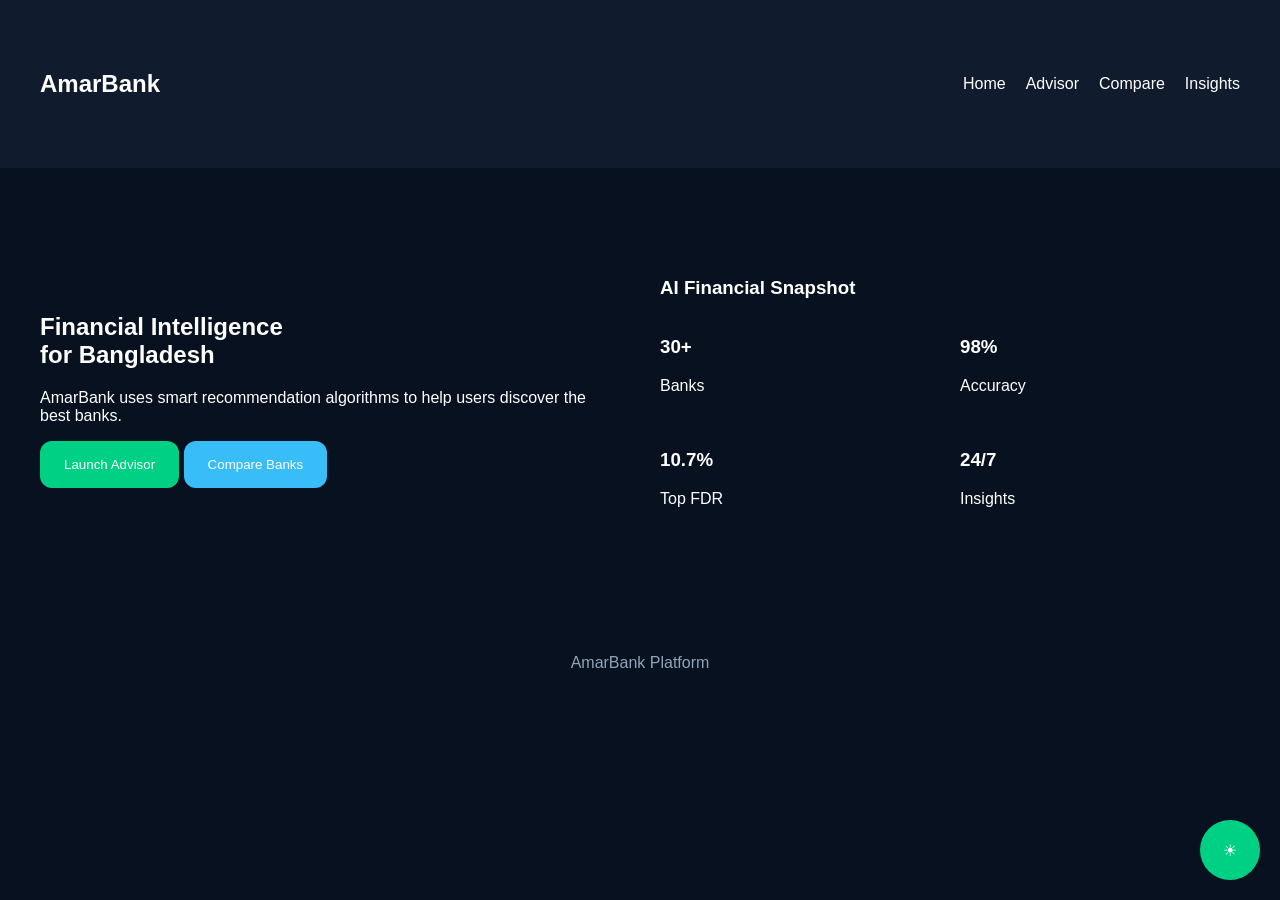
<file: index.html>
<!DOCTYPE html>
<html lang="en">
<head>
  <meta charset="UTF-8">
  <meta name="viewport" content="width=device-width, initial-scale=1.0">
  <title>AmarBank</title>
  <link rel="stylesheet" href="style.css">
</head>
<body>

<header class="header">
  <div class="container nav">
    <div class="logo">
      <div class="logo-dot"></div>
      <h2>AmarBank</h2>
    </div>

    <nav>
      <a href="index.html" class="active">Home</a>
      <a href="advisor.html">Advisor</a>
      <a href="compare.html">Compare</a>
      <a href="insights.html">Insights</a>
    </nav>
  </div>
</header>

<div class="toggle" onclick="toggleMode()">☀</div>

<main class="container">
<section class="hero">

<div class="hero-text">
<h2>
Financial Intelligence <br>
<span class="gradient">for Bangladesh</span>
</h2>

<p>
AmarBank uses smart recommendation algorithms to help users discover the best banks.
</p>

<div class="hero-buttons">
<a href="advisor.html"><button class="btn btn-primary">Launch Advisor</button></a>
<a href="compare.html"><button class="btn btn-secondary">Compare Banks</button></a>
</div>
</div>

<div class="hero-card">
<h3>AI Financial Snapshot</h3>

<div class="metric-grid">
<div class="metric">
<h3>30+</h3>
<p>Banks</p>
</div>

<div class="metric">
<h3>98%</h3>
<p>Accuracy</p>
</div>

<div class="metric">
<h3>10.7%</h3>
<p>Top FDR</p>
</div>

<div class="metric">
<h3>24/7</h3>
<p>Insights</p>
</div>
</div>
</div>

</section>
</main>

<footer class="footer">
AmarBank Platform
</footer>

<script>
function toggleMode(){
document.body.classList.toggle('light');
}
</script>

</body>
</html>
</file>
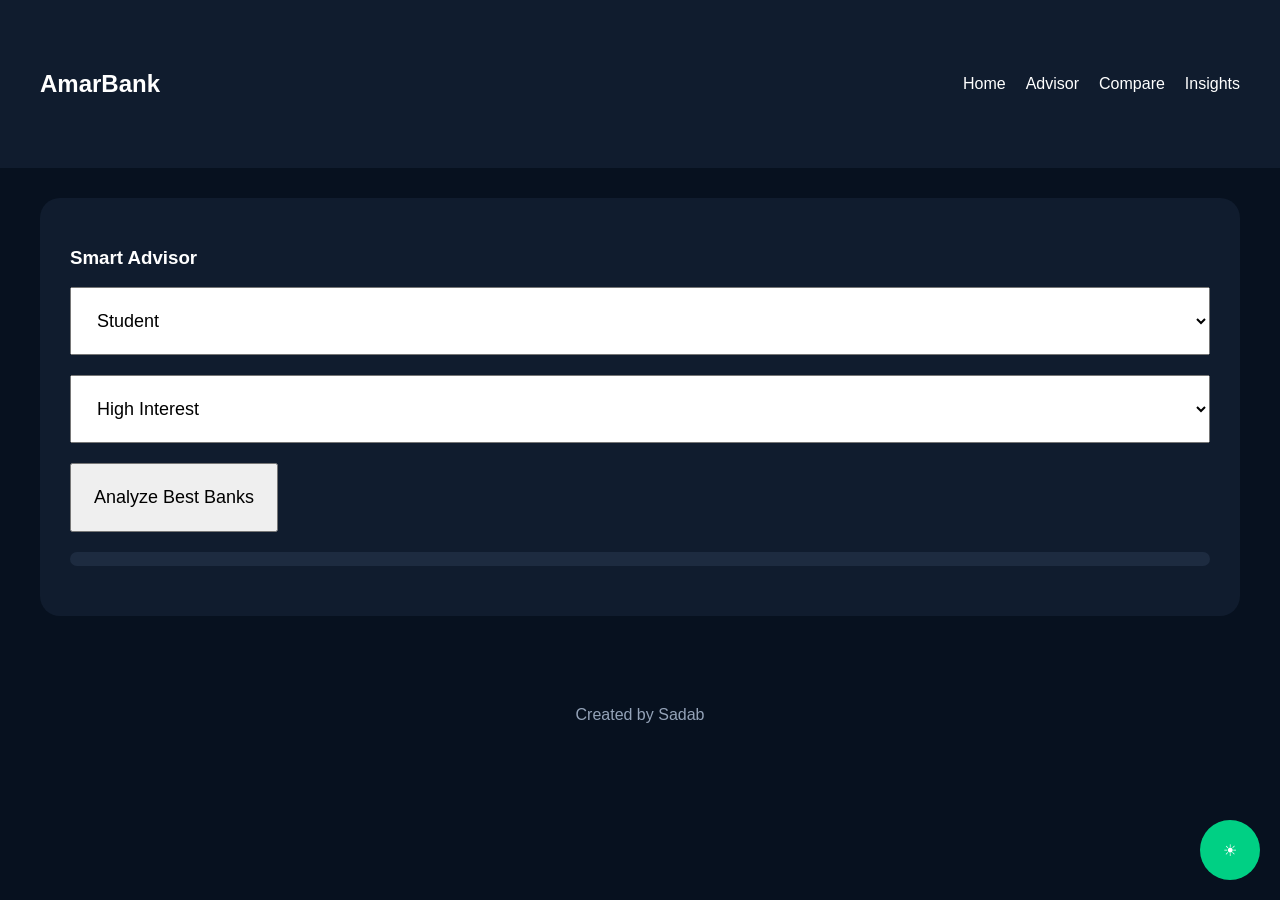
<file: advisor.html>
<!DOCTYPE html>
<html lang="en">
<head>
<meta charset="UTF-8">
<meta name="viewport" content="width=device-width, initial-scale=1.0">
<title>Advisor</title>
<link rel="stylesheet" href="style.css">
</head>
<body>

<header class="header">
<div class="container nav">
<div class="logo">
<div class="logo-dot"></div>
<h2>AmarBank</h2>
</div>

<nav>
<a href="index.html">Home</a>
<a href="advisor.html" class="active">Advisor</a>
<a href="compare.html">Compare</a>
<a href="insights.html">Insights</a>
</nav>
</div>
</header>

<div class="toggle" onclick="toggleMode()">☀</div>

<main class="container">

<div class="card advisor-panel">
<h3>Smart Advisor</h3>

<select id="role" class="big-select">
<option value="student">Student</option>
<option value="pro">Professional</option>
<option value="nrb">NRB</option>
</select>

<select id="priority" class="big-select">
<option value="interest">High Interest</option>
<option value="tech">Technology</option>
<option value="cards">Cards</option>
</select>

<button class="analyze-btn" onclick="run()">Analyze Best Banks</button>

<div class="progress">
<div id="bar" class="progress-bar"></div>
</div>

</div>

<div id="results"></div>

</main>

<footer class="footer">Created by Sadab</footer>

<script>
function toggleMode(){
document.body.classList.toggle('light');
}
</script>

<script type="module" src="advisor.js"></script>

</body>
</html>
</file>
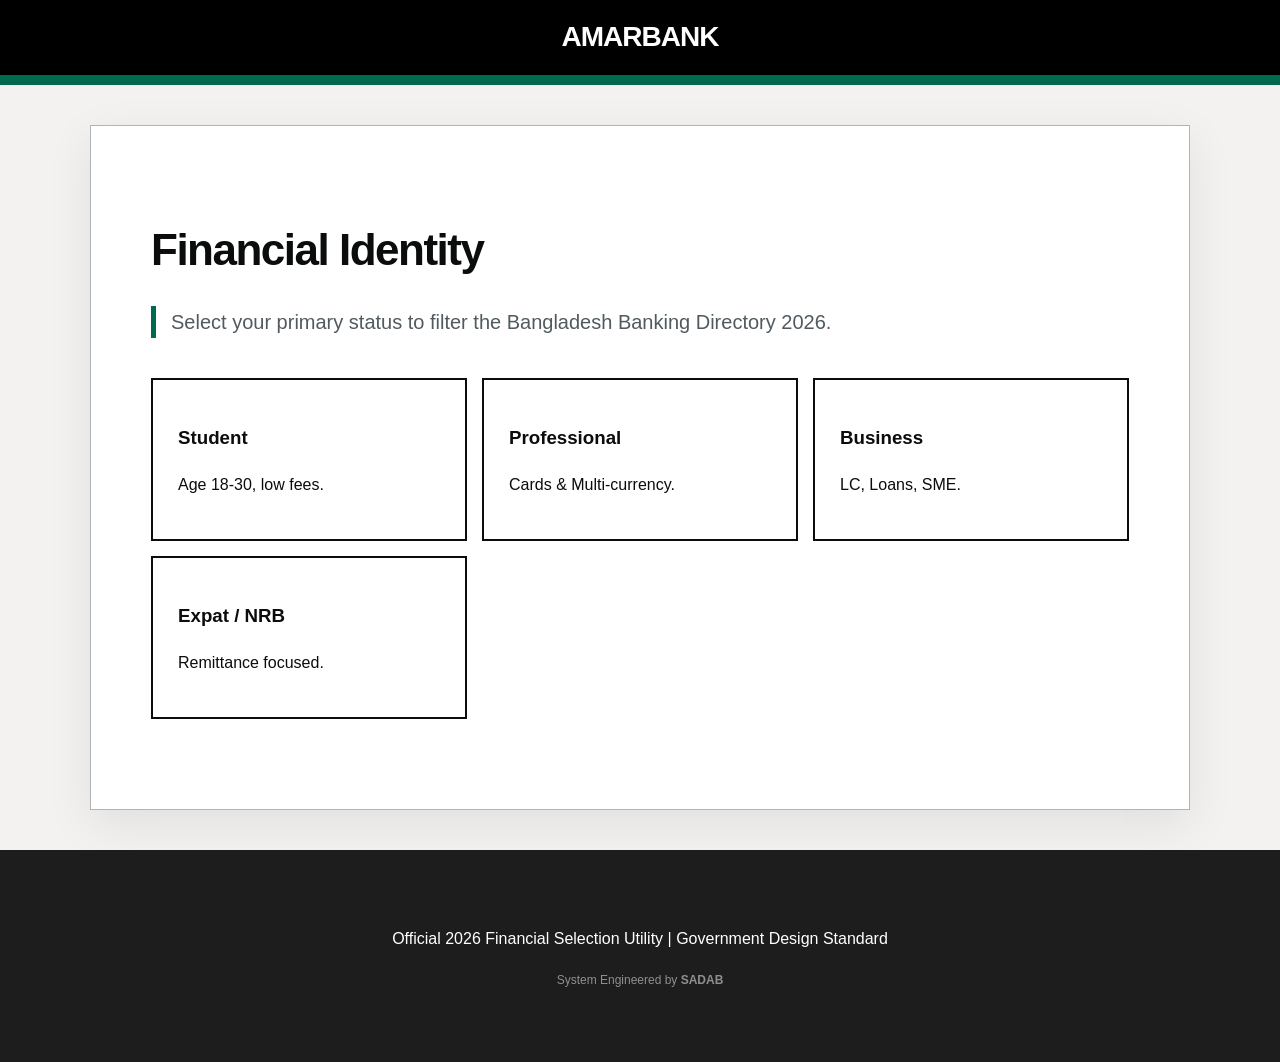
<file: Amarbank.html>
<!DOCTYPE html>
<html lang="en">
<head>
    <meta charset="UTF-8">
    <meta name="viewport" content="width=device-width, initial-scale=1.0">
    <title>AmarBank | The Definitive Bangladesh Financial Portal</title>
    <style>
        :root {
            --emerald: #006a4e;
            --deep-emerald: #00523d;
            --gov-black: #0b0c0c;
            --gov-grey: #f3f2f1;
            --gov-border: #b1b4b6;
            --gold: #ffdd00;
            --white: #ffffff;
        }

        body {
            font-family: "GDS Transport", Arial, sans-serif;
            background-color: var(--gov-grey);
            color: var(--gov-black);
            margin: 0;
            line-height: 1.6;
        }

        header {
            background: #000;
            padding: 15px 5%;
            border-bottom: 10px solid var(--emerald);
            display: flex;
            align-items: center;
            justify-content: space-between;
        }

        .gov-width { max-width: 1100px; margin: 0 auto; padding: 0 20px; }
        .logo { color: #fff; font-size: 28px; font-weight: 800; letter-spacing: -1px; }

        .main-container {
            background: var(--white);
            margin: 40px auto;
            padding: 60px;
            border: 1px solid var(--gov-border);
            box-shadow: 0 15px 45px rgba(0,0,0,0.08);
        }

        h1 { font-size: 44px; margin-bottom: 10px; letter-spacing: -1.5px; }
        .tagline { font-size: 20px; color: #505a5f; margin-bottom: 40px; border-left: 5px solid var(--emerald); padding-left: 15px; }

        /* Grid System */
        .selection-grid {
            display: grid;
            grid-template-columns: repeat(auto-fit, minmax(240px, 1fr));
            gap: 15px;
            margin-bottom: 30px;
        }

        .tile {
            border: 2px solid var(--gov-black);
            padding: 25px;
            cursor: pointer;
            transition: 0.2s ease-in-out;
            background: #fff;
        }

        .tile:hover {
            outline: 4px solid var(--gold);
            background: var(--gov-grey);
            transform: translateY(-3px);
        }

        .tile.selected { background: var(--emerald); color: #fff; border-color: var(--emerald); }

        /* Feature Badge System */
        .badge {
            display: inline-block;
            background: var(--gov-grey);
            padding: 4px 10px;
            font-size: 12px;
            font-weight: bold;
            margin: 3px;
            border: 1px solid var(--gov-border);
        }

        .cta-button {
            background: #00703c;
            color: #fff;
            padding: 18px 40px;
            font-size: 20px;
            font-weight: bold;
            border: none;
            border-bottom: 4px solid #002d18;
            cursor: pointer;
        }

        .result-card {
            border: 1px solid var(--gov-border);
            border-top: 8px solid var(--emerald);
            padding: 35px;
            margin-bottom: 25px;
            background: #fdfdfd;
        }

        .utility-table {
            width: 100%;
            border-collapse: collapse;
            margin: 20px 0;
            font-size: 14px;
        }

        .utility-table td { padding: 10px; border-bottom: 1px solid #eee; }
        .utility-table font-weight-bold { color: var(--emerald); }

        footer { background: #1d1d1d; color: #fff; padding: 60px 0; text-align: center; }
    </style>
</head>
<body>

<header>
    <div class="gov-width"><span class="logo">AMARBANK</span></div>
</header>

<div class="gov-width">
    <div class="main-container">
        <div id="app">
            
            <!-- STEP 1 -->
            <div id="view-1" class="step">
                <h1>Financial Identity</h1>
                <p class="tagline">Select your primary status to filter the Bangladesh Banking Directory 2026.</p>
                <div class="selection-grid">
                    <div class="tile" onclick="save('tier', 'student', 1)"><h3>Student</h3><p>Age 18-30, low fees.</p></div>
                    <div class="tile" onclick="save('tier', 'salaried', 1)"><h3>Professional</h3><p>Cards & Multi-currency.</p></div>
                    <div class="tile" onclick="save('tier', 'business', 1)"><h3>Business</h3><p>LC, Loans, SME.</p></div>
                    <div class="tile" onclick="save('tier', 'nrb', 1)"><h3>Expat / NRB</h3><p>Remittance focused.</p></div>
                </div>
            </div>

            <!-- STEP 2 -->
            <div id="view-2" class="step" style="display:none;">
                <h1>Core Requirement</h1>
                <p class="tagline">What is the most important feature for you today?</p>
                <div class="selection-grid">
                    <div class="tile" onclick="save('need', 'digital', 2)"><h3>Digital Banking</h3><p>Best Mobile Apps.</p></div>
                    <div class="tile" onclick="save('need', 'islamic', 2)"><h3>Islamic</h3><p>Shariah-Compliant.</p></div>
                    <div class="tile" onclick="save('need', 'physical', 2)"><h3>Branches/ATM</h3><p>Physical Presence.</p></div>
                    <div class="tile" onclick="save('need', 'cards', 2)"><h3>Credit Cards</h3><p>Rewards & Lounge.</p></div>
                </div>
            </div>

            <!-- RESULTS -->
            <div id="results" class="step" style="display:none;">
                <h1>Professional Recommendations</h1>
                <div id="output"></div>
                <button class="cta-button" onclick="location.reload()" style="background:#0b0c0c">Restart Assessment</button>
            </div>

        </div>
    </div>
</div>

<footer>
    <p>Official 2026 Financial Selection Utility | Government Design Standard</p>
    <p style="opacity:0.5; font-size:12px; margin-top:20px;">System Engineered by <strong>SADAB</strong></p>
</footer>

<script>
    const user = { tier: '', need: '' };

    const bankVault = [
        { 
            name: "Standard Chartered BD", 
            tiers: ["salaried", "business"], 
            needs: ["digital", "cards"], 
            account: "Smart Account / Saadiq", 
            card: "Visa Signature / Platinum",
            benefits: ["Global Lounge Access", "Best International Support", "Priority Banking"],
            atms: "Premium ATM Lounges in Metro areas"
        },
        { 
            name: "Dutch-Bangla Bank (DBBL)", 
            tiers: ["student", "salaried", "nrb"], 
            needs: ["physical", "digital"], 
            account: "Savings / Student Account", 
            card: "Nexus Debit / VIP Credit",
            benefits: ["Largest ATM Grid", "NexusPay QR App", "Agent Banking everywhere"],
            atms: "5000+ ATMs nationwide"
        },
        { 
            name: "City Bank", 
            tiers: ["business", "salaried"], 
            needs: ["digital", "cards"], 
            account: "High Value Savings", 
            card: "American Express (Amex) Gold",
            benefits: ["B1G1 Dining", "CityTouch (Top Rated App)", "Priority Service"],
            atms: "Real-time Cash Deposit Machines"
        },
        { 
            name: "Islami Bank (IBBL)", 
            tiers: ["nrb", "business", "salaried"], 
            needs: ["islamic", "physical"], 
            account: "Mudaraba Savings", 
            card: "Khidmah Credit Card",
            benefits: ["100% Shariah Compliant", "CellFin Ecosystem", "Top for Remittance"],
            atms: "Extensive rural ATM coverage"
        },
        { 
            name: "BRAC Bank", 
            tiers: ["student", "business"], 
            needs: ["digital", "cards"], 
            account: "Agami (Student) / Future Star", 
            card: "TARA (Women) / Visa Platinum",
            benefits: ["Astha App Excellence", "SME Specialist", "No hidden charges"],
            atms: "NPSB & RTGS Integrated"
        },
        { 
            name: "Eastern Bank (EBL)", 
            tiers: ["salaried", "business"], 
            needs: ["cards", "digital"], 
            account: "EBL Power Savings", 
            card: "Aqua Prepaid / Visa Infinite",
            benefits: ["Skybanking App", "Best Travel Cards", "Zero Renewal Fee Perks"],
            atms: "Dual-currency enabled ATMs"
        },
        { 
            name: "Mutual Trust Bank (MTB)", 
            tiers: ["student", "salaried"], 
            needs: ["digital", "physical"], 
            account: "MTB Graduate Account", 
            card: "Mastercard World",
            benefits: ["Air-conditioned ATM Lounges", "MTB Neo App", "Insurance Coverage"],
            atms: "Smart Banking Booths"
        },
        { 
            name: "One Bank", 
            tiers: ["student", "nrb"], 
            needs: ["digital"], 
            account: "Youth Banking", 
            card: "OBL Visa Debit",
            benefits: ["Attractive Youth Interest", "Discount at Restaurants", "OBL Click App"],
            atms: "Easy Cash Out via bKash"
        }
    ];

    function save(key, val, step) {
        user[key] = val;
        document.querySelectorAll(`#view-${step} .tile`).forEach(t => t.classList.remove('selected'));
        event.currentTarget.classList.add('selected');
        setTimeout(() => {
            if(step === 1) show(2);
            else if(step === 2) finalize();
        }, 300);
    }

    function show(s) {
        document.querySelectorAll('.step').forEach(v => v.style.display = 'none');
        document.getElementById('view-' + s).style.display = 'block';
    }

    function finalize() {
        document.querySelectorAll('.step').forEach(v => v.style.display = 'none');
        document.getElementById('results').style.display = 'block';
        
        const matches = bankVault.filter(b => b.tiers.includes(user.tier) || b.needs.includes(user.need));
        const out = document.getElementById('output');

        out.innerHTML = matches.slice(0, 4).map(bank => `
            <div class="result-card">
                <div style="font-size:12px; font-weight:bold; color:var(--emerald);">RECOMMENDED FOR YOU</div>
                <h2 style="margin:5px 0 20px 0; font-size:32px;">${bank.name}</h2>
                
                <table class="utility-table">
                    <tr><td><strong>Primary Account:</strong></td><td>${bank.account}</td></tr>
                    <tr><td><strong>Top Card:</strong></td><td>${bank.card}</td></tr>
                    <tr><td><strong>ATM Network:</strong></td><td>${bank.atms}</td></tr>
                </table>

                <div style="margin:20px 0;">
                    ${bank.benefits.map(b => `<span class="badge">${b}</span>`).join('')}
                </div>
                
                <p style="font-size:14px; color:#666;">This selection offers high utility for <strong>${user.tier}</strong> profiles seeking <strong>${user.need}</strong> solutions in the 2026 market.</p>
                <button class="cta-button" style="font-size:14px; padding:10px 20px;" onclick="window.open('https://www.google.com/search?q=${bank.name}+Bangladesh+official+site')">Open Official Portal</button>
            </div>
        `).join('');
    }
</script>

</body>
</html>
</file>
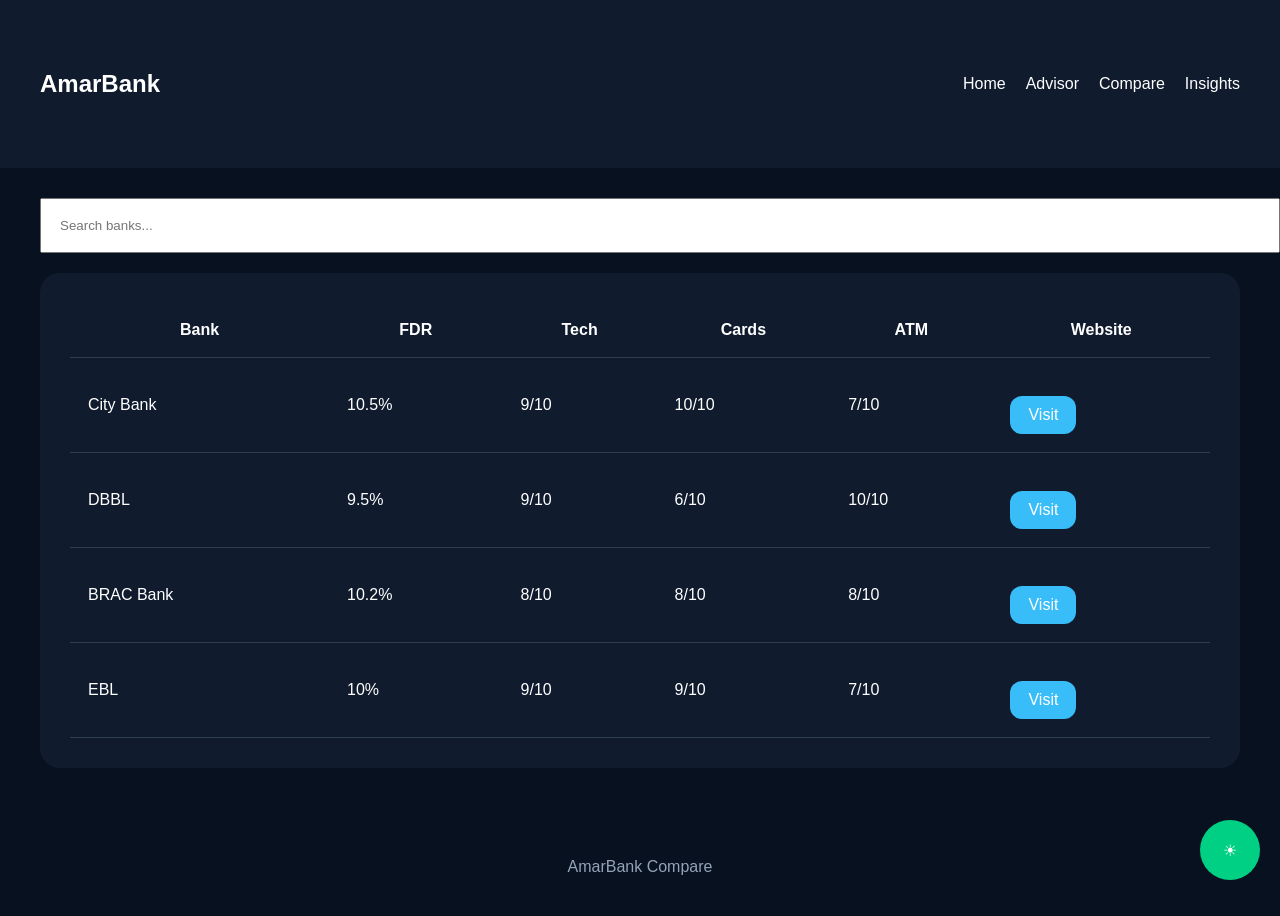
<file: compare.html>
<!DOCTYPE html>
<html lang="en">
<head>
<meta charset="UTF-8">
<meta name="viewport" content="width=device-width, initial-scale=1.0">
<title>Compare</title>
<link rel="stylesheet" href="style.css">
</head>
<body>

<header class="header">
<div class="container nav">
<div class="logo">
<div class="logo-dot"></div>
<h2>AmarBank</h2>
</div>

<nav>
<a href="index.html">Home</a>
<a href="advisor.html">Advisor</a>
<a href="compare.html" class="active">Compare</a>
<a href="insights.html">Insights</a>
</nav>
</div>
</header>

<div class="toggle" onclick="toggleMode()">☀</div>

<main class="container">

<input type="text" id="search" placeholder="Search banks..." class="search-box">

<div class="card table-card">
<table id="t"></table>
</div>

</main>

<footer class="footer">AmarBank Compare</footer>

<script>
function toggleMode(){
document.body.classList.toggle('light');
}
</script>

<script type="module" src="compare.js"></script>

</body>
</html>
</file>
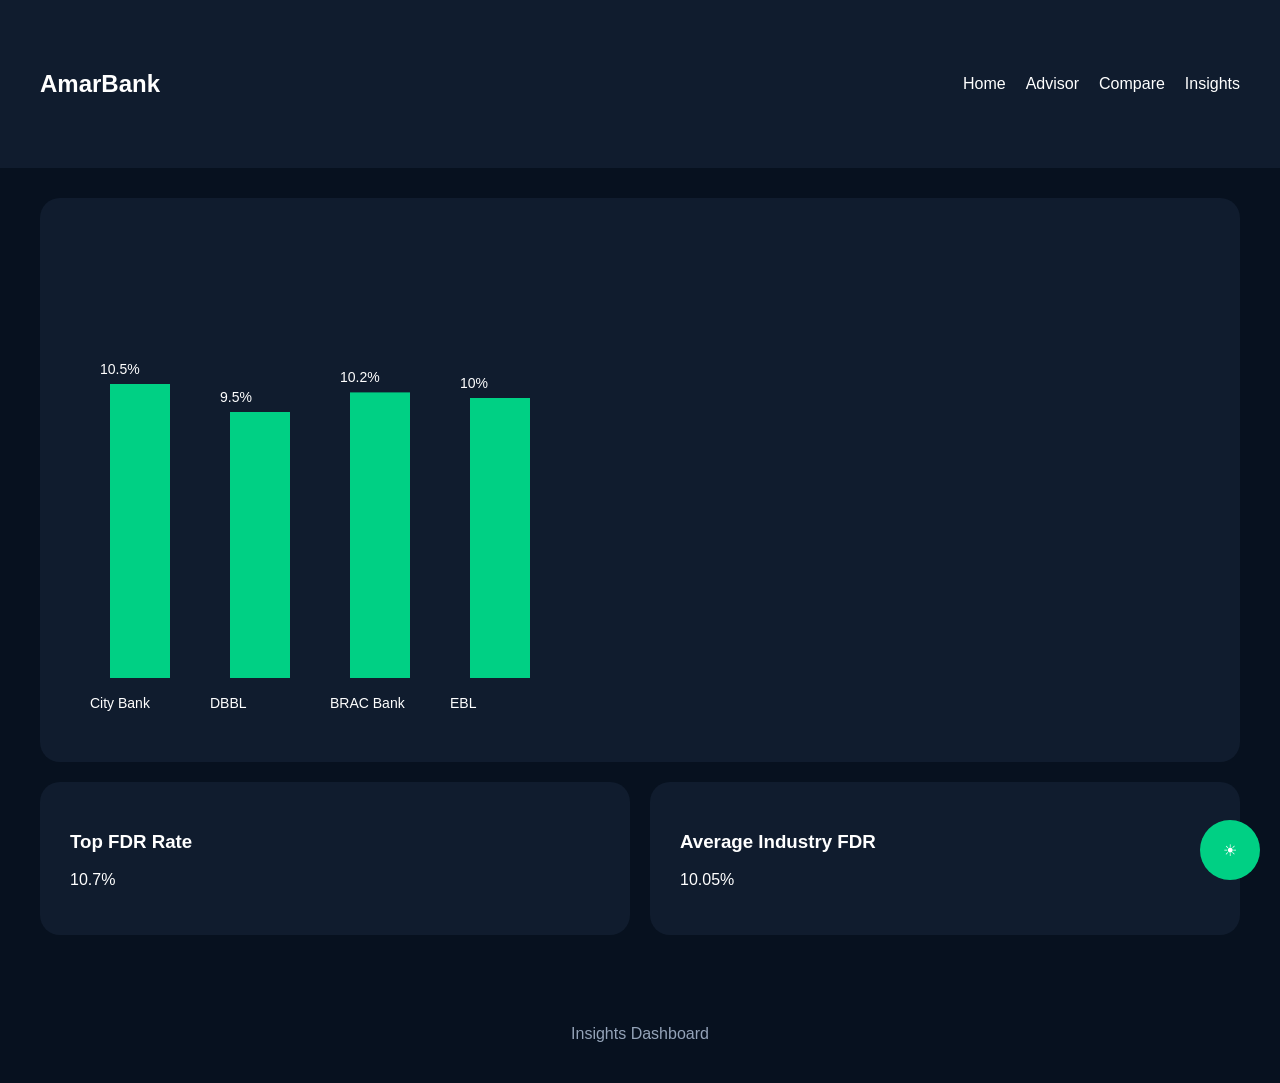
<file: insights.html>
<!DOCTYPE html>
<html lang="en">
<head>
<meta charset="UTF-8">
<meta name="viewport" content="width=device-width, initial-scale=1.0">
<title>Insights</title>
<link rel="stylesheet" href="style.css">
</head>
<body>

<header class="header">
<div class="container nav">
<div class="logo">
<div class="logo-dot"></div>
<h2>AmarBank</h2>
</div>

<nav>
<a href="index.html">Home</a>
<a href="advisor.html">Advisor</a>
<a href="compare.html">Compare</a>
<a href="insights.html" class="active">Insights</a>
</nav>
</div>
</header>

<div class="toggle" onclick="toggleMode()">☀</div>

<main class="container">

<div class="card">
<canvas id="chart"></canvas>
</div>

<div class="grid">

<div class="card">
<h3>Top FDR Rate</h3>
<p class="ai-score">10.7%</p>
</div>

<div class="card">
<h3>Average Industry FDR</h3>
<p class="ai-score" id="stats"></p>
</div>

</div>

</main>

<footer class="footer">Insights Dashboard</footer>

<script>
function toggleMode(){
document.body.classList.toggle('light');
}
</script>

<script type="module" src="insights.js"></script>

</body>
</html>
</file>
<file: style.css>
body{
font-family:Arial,sans-serif;
background:#07111f;
color:white;
margin:0;
}

.container{
max-width:1200px;
margin:auto;
padding:30px;
}

.header{
background:#101c2e;
padding:20px 0;
}

.nav{
display:flex;
justify-content:space-between;
align-items:center;
}

nav{
display:flex;
gap:20px;
}

nav a{
color:white;
text-decoration:none;
}

.hero{
display:grid;
grid-template-columns:1fr 1fr;
gap:40px;
align-items:center;
padding:60px 0;
}

.card{
background:#101c2e;
padding:30px;
border-radius:20px;
margin-bottom:20px;
}

.metric-grid{
display:grid;
grid-template-columns:repeat(2,1fr);
gap:20px;
}

.grid{
display:grid;
grid-template-columns:repeat(auto-fit,minmax(200px,1fr));
gap:20px;
}

.btn{
padding:16px 24px;
border:none;
border-radius:12px;
cursor:pointer;
}

.btn-primary{
background:#00d084;
color:white;
}

.btn-secondary{
background:#38bdf8;
color:white;
}

.big-select{
padding:22px;
font-size:18px;
margin-bottom:20px;
width:100%;
}

.analyze-btn{
padding:22px;
font-size:18px;
}

.progress{
height:14px;
background:#1d2b40;
border-radius:999px;
overflow:hidden;
margin:20px 0;
}

.progress-bar{
height:100%;
background:#00d084;
width:0%;
transition:1s;
}

.badge{
background:#ffd166;
color:black;
padding:8px 14px;
border-radius:999px;
font-weight:bold;
}

.score-circle{
width:120px;
height:120px;
border-radius:50%;
background:#00d084;
display:flex;
align-items:center;
justify-content:center;
font-size:30px;
font-weight:bold;
margin:20px 0;
}

.metric-box{
background:#1d2b40;
padding:20px;
border-radius:16px;
text-align:center;
}

.bank-link,
.table-link{
display:inline-block;
margin-top:20px;
background:#38bdf8;
padding:10px 18px;
border-radius:12px;
text-decoration:none;
color:white;
}

.search-box{
width:100%;
padding:18px;
margin-bottom:20px;
}

table{
width:100%;
border-collapse:collapse;
}

th,td{
padding:18px;
border-bottom:1px solid #2c3e50;
}

.footer{
padding:40px;
text-align:center;
color:#94a3b8;
}

.toggle{
position:fixed;
bottom:20px;
right:20px;
background:#00d084;
width:60px;
height:60px;
display:flex;
align-items:center;
justify-content:center;
border-radius:50%;
cursor:pointer;
}

.light{
background:#f4f7fb;
color:#111;
}

.fade-in{
animation:fade .5s ease;
}

@keyframes fade{
from{
opacity:0;
transform:translateY(20px);
}
to{
opacity:1;
transform:translateY(0);
}
}

@media(max-width:900px){
.hero{
grid-template-columns:1fr;
}
}
</file>
